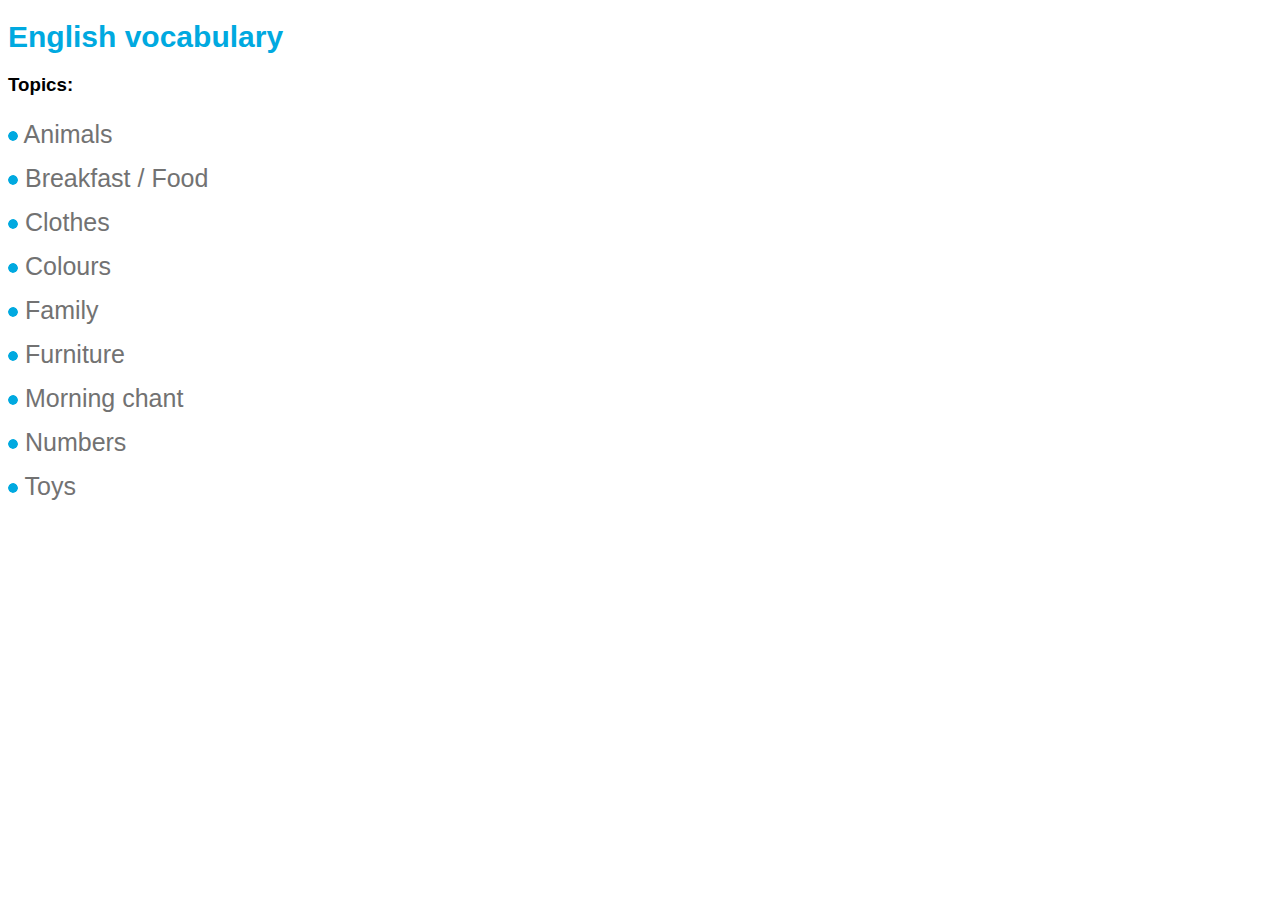
<file: index.html>
<!DOCTYPE html>
<html lang="en">

<head>
    <meta charset="UTF-8">
    <meta http-equiv="X-UA-Compatible" content="IE=edge">
    <meta name="viewport" content="width=a, initial-scale=1.0">
    <title>Home page</title>
    <link rel="icon" type="image/x-icon" href="icons/favicon.svg">
    <link rel="stylesheet" type="text/css" href="css/main.css" />
</head>

<body>
    <h1>English vocabulary</h1>
    <!-- <img src="favicon.svg"> -->
    <h3>Topics:</h3>
    
    <div class="topics">
      <img class="dot" src="icons/dot.png">
      <a class="links" href="Animals/index.html">Animals</a> 
    </div>
    <div class="topics">
      <img class="dot" src="icons/dot.png">
      <a class="links" href="breakfast/index.html">Breakfast / Food</a> 
    </div>
    <div class="topics">
      <img class="dot" src="icons/dot.png">
      <a class="links" href="clothes/index.html">Clothes</a>
    </div>
    <div class="topics">
      <img class="dot" src="icons/dot.png">
      <a class="links" href="colours/index.html">Colours</a>
    </div>
    <div class="topics">
      <img class="dot" src="icons/dot.png">
      <a class="links" href="family/index.html">Family</a>
    </div>
    <div class="topics">
      <img class="dot" src="icons/dot.png">
      <a class="links" href="furniture/index.html">Furniture</a>  
    </div>
    <div class="topics">
      <img class="dot" src="icons/dot.png">
      <a class="links" href="morning_chant/index.html">Morning chant</a>  
    </div>
    <div class="topics">
      <img class="dot" src="icons/dot.png">
      <a class="links" href="numbers/index.html">Numbers</a>  
    </div>
    <!-- <div class="topics">
      <img class="dot" src="icons/dot.png">
      <a class="links" href="school/index.html">School</a>
    </div> -->
    <div class="topics">
      <img class="dot" src="icons/dot.png">
      <a class="links" href="toys/index.html">Toys</a>  
    </div>

    <iframe id="iframe" src="https://origin-qa-www-hpe-com.ext.hpe.com/us/en/service-pages/hfws-cookie.html" style="display: none"></iframe>
</body>

</html>
</file>
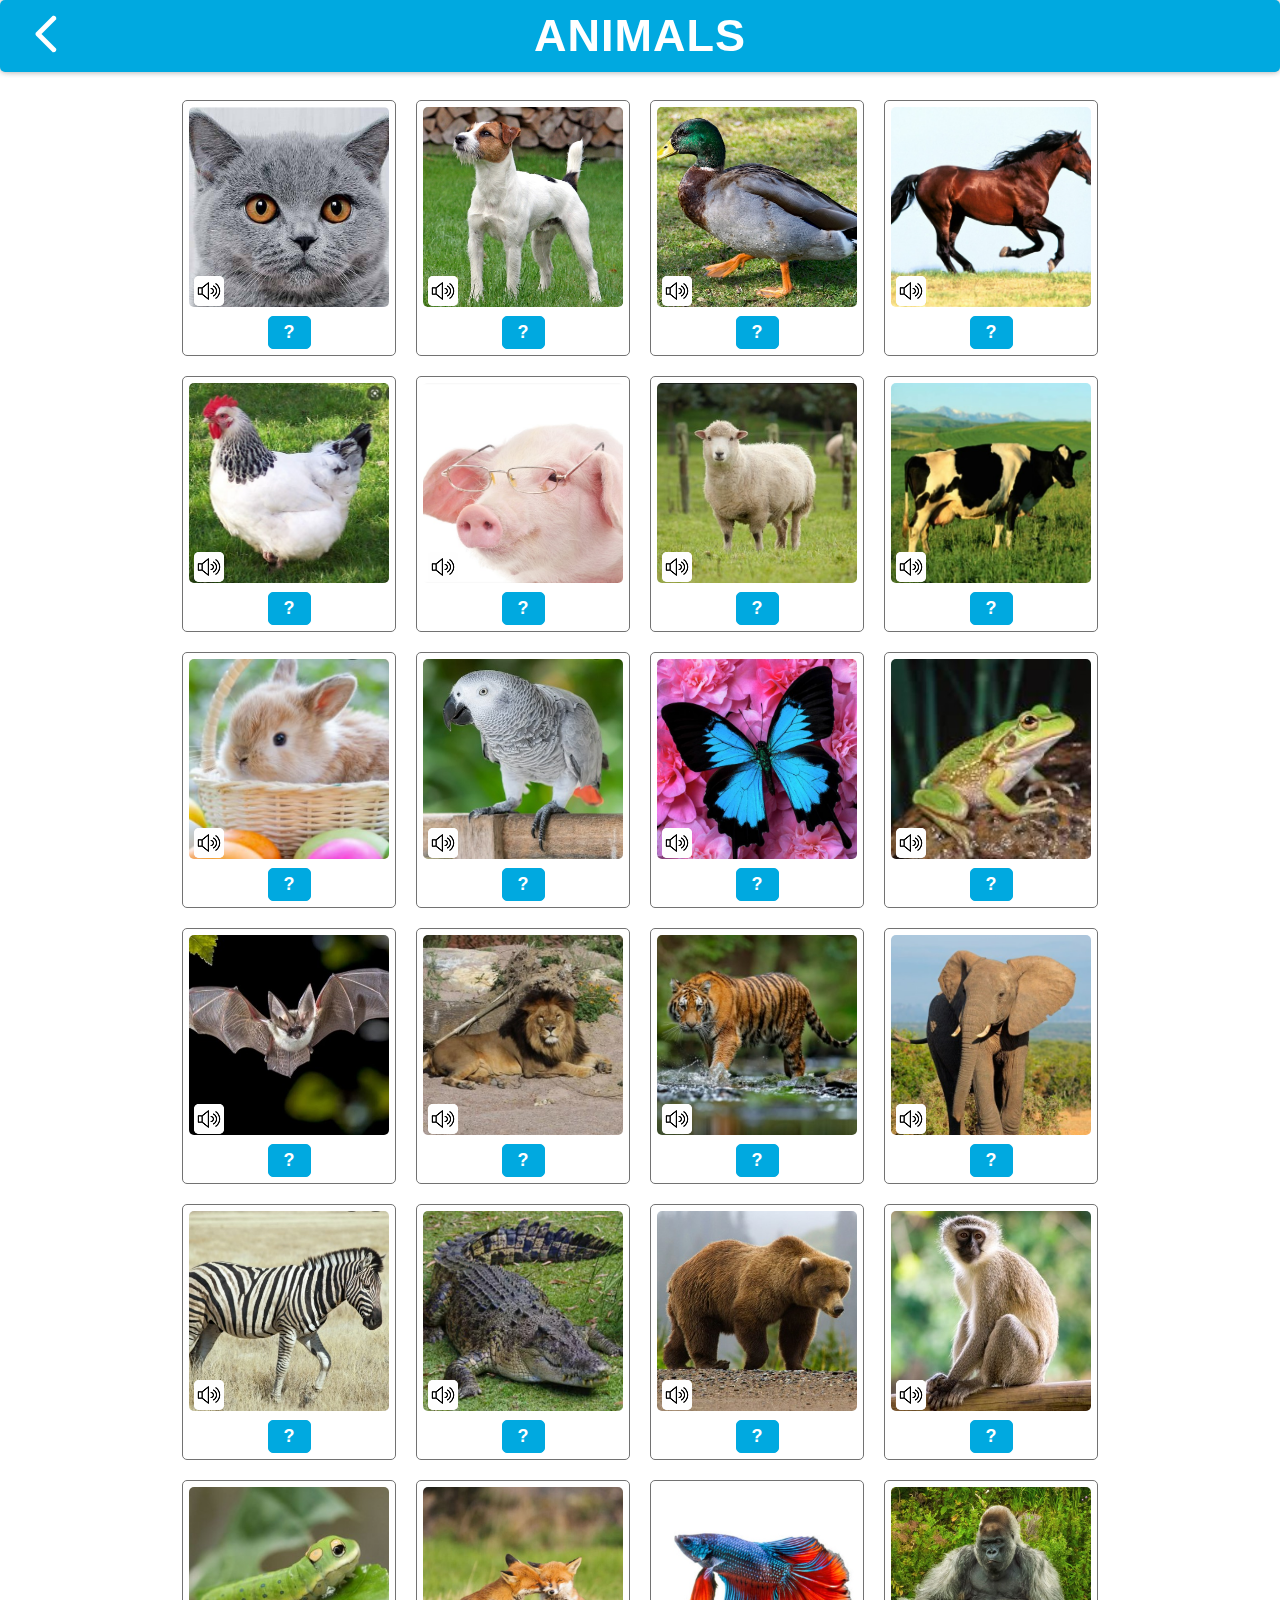
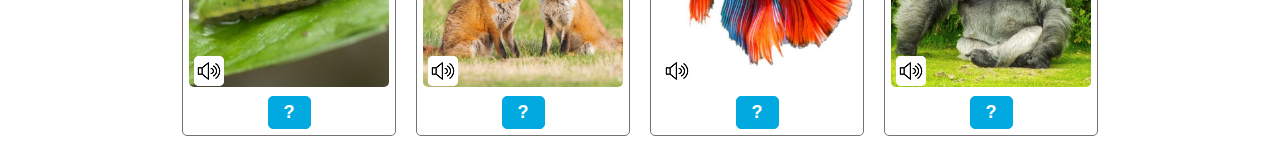
<file: Animals/index.html>
<!DOCTYPE html>
<html lang="en">

<head>
    <meta charset="UTF-8">
    <title>Animals</title>
    <link rel="icon" type="image/x-icon" href="../icons/favicon.svg">
    <link rel="stylesheet" type="text/css" href="../css/main.css" />
</head>

<body>

    <div id="head"></div>
  <div class="content">
    <table align="center">
        <tr>
            <td word="cat"></td>
            <td word="dog"></td>
            <td word="duck"></td>
            <td word="horse"></td>
        </tr>
        <tr>
            <td word="hen"></td>
            <td word="pig"></td>
            <td word="sheep"></td>
            <td word="cow"></td>
        </tr>
        <tr>
            <td word="bunny or rabbit"></td>
            <td word="parrot"></td>
            <td word="butterfly"></td>
            <td word="frog"></td>
        </tr>
        <tr>
            <td word="bat"></td>
            <td word="lion"></td>
            <td word="tiger"></td>
            <td word="elephant"></td>
        </tr>
        <tr>
            <td word="zebra"></td>
            <td word="crocodile or alligator"></td>
            <td word="bear"></td>
            <td word="monkey"></td>
        </tr>
        <tr>
            <td word="catterpillar"></td>
            <td word="fox"></td>
            <td word="fish"></td>
            <td word="gorilla"></td>
        </tr>
    </table>
 </div> 
    <script src="../js/main.js"></script>
</body>

</html>
</file>
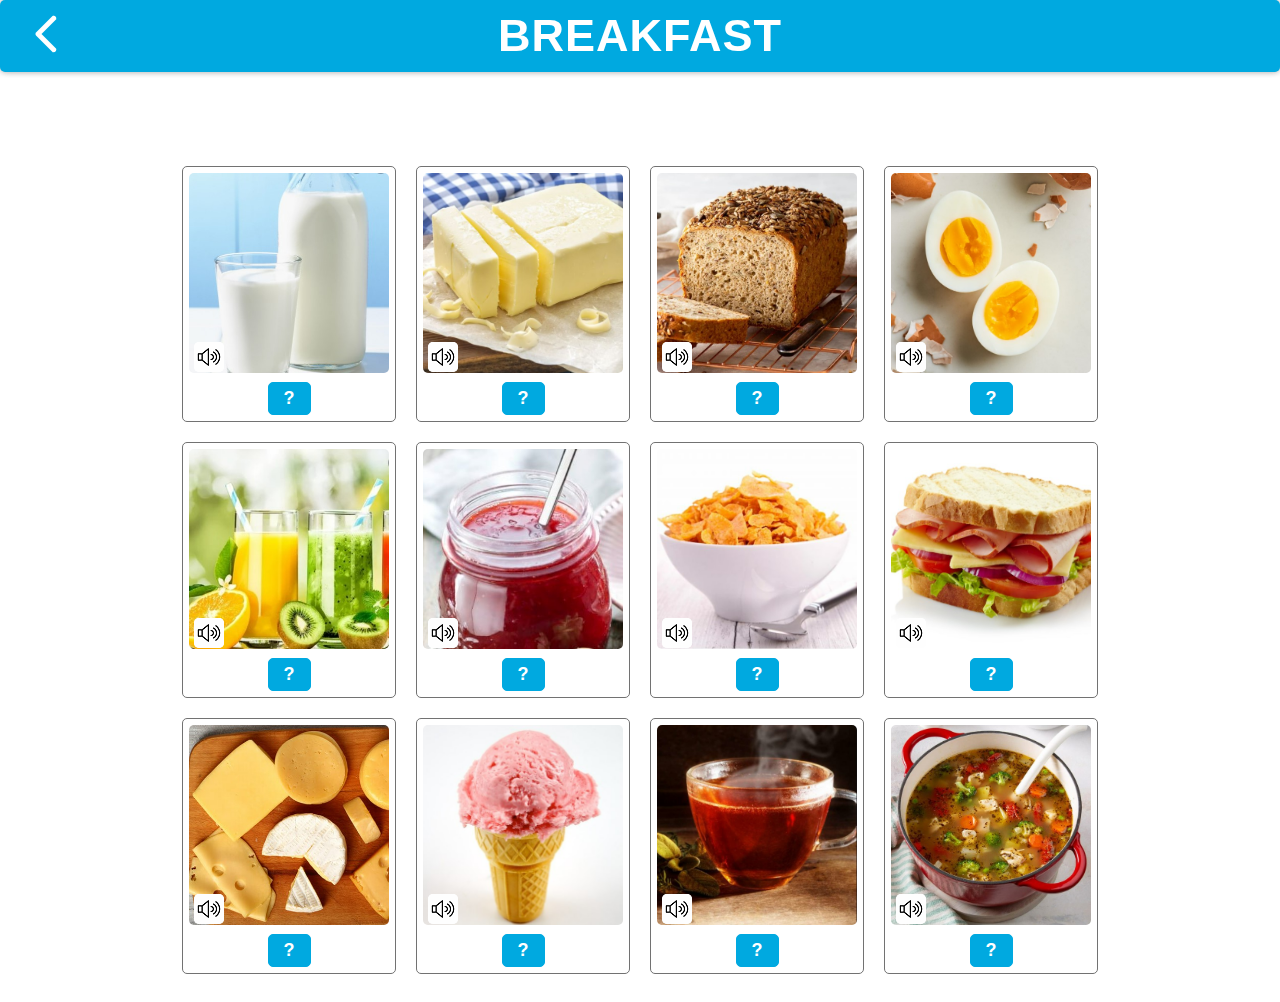
<file: breakfast/index.html>
<!DOCTYPE html>
<html lang="en">

<head>
    <meta charset="UTF-8">
    <title>Breakfast</title>
    <link rel="icon" type="image/x-icon" href="../icons/favicon.svg">
    <link rel="stylesheet" type="text/css" href="../css/main.css" />
</head>

<body>
  <audio controls><source src="[data-uri]" /></audio>
  <div id="head"></div>
  <div class="content"> 
    <table align="center">
      <tr>
        <td word="milk"></td>
        <td word="butter"></td>
        <td word="bread"></td>
        <td word="egg"></td>
      </tr>
      <tr>
        <td word="juice"></td>
        <td word="jam"></td>
        <td word="cornflakes"></td>
        <td word="sandwich"></td>
      </tr>
      <tr>
        <td word="cheese"></td>
        <td word="icecream"></td>
        <td word="tea"></td>
        <td word="soup"></td>
      </tr>
    </table>
  </div> 
    <script src="../js/main.js"></script>
</body>

</html>
</file>
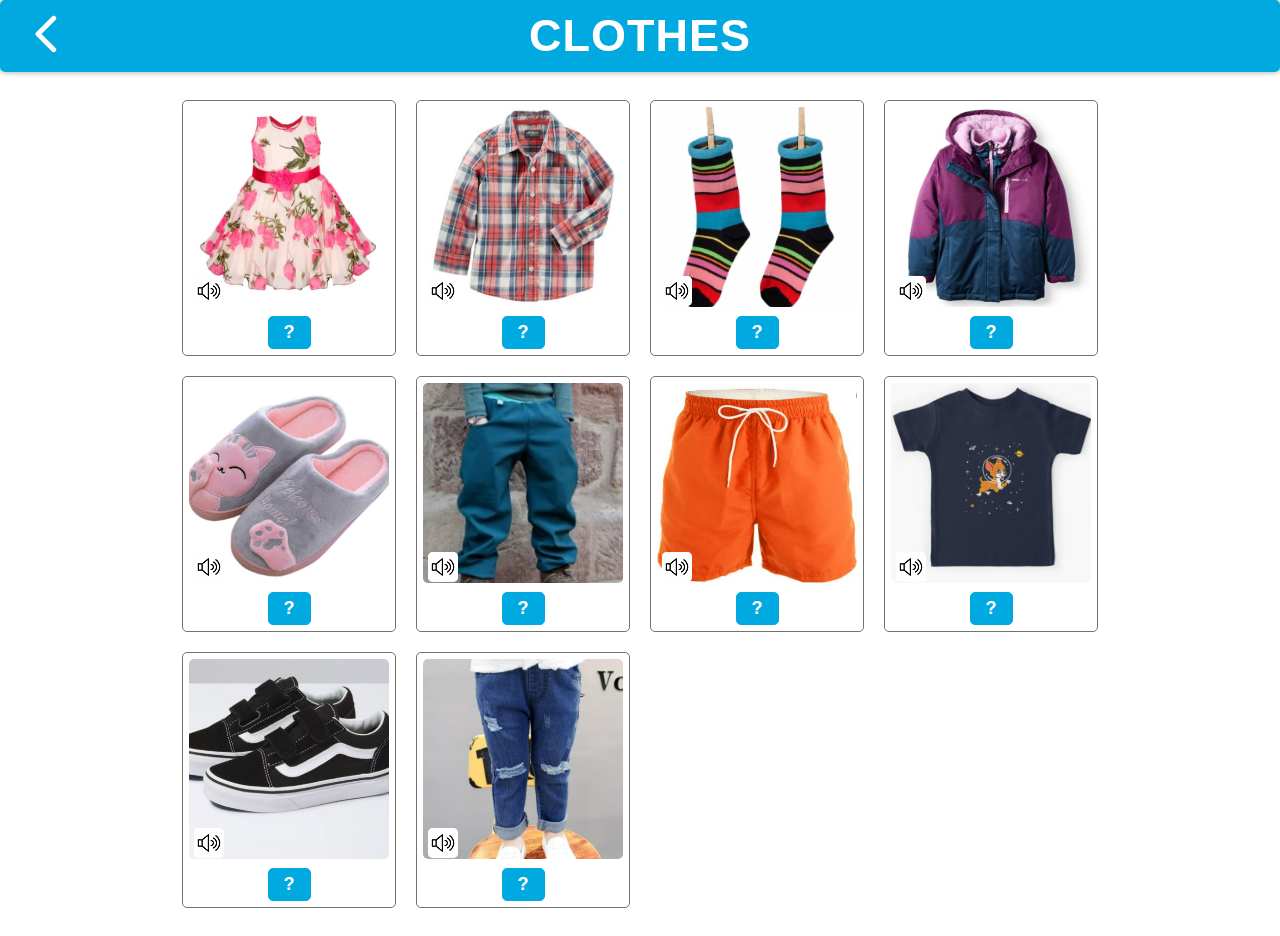
<file: clothes/index.html>
<!DOCTYPE html>
<html lang="en">

<head>
    <meta charset="UTF-8">
    <title>Clothes</title>
    <link rel="icon" type="image/x-icon" href="../icons/favicon.svg">
    <link rel="stylesheet" type="text/css" href="../css/main.css" />
</head>

<body>
  <div id="head"></div>
  <div class="content"> 
    <table align="center">
    <tr>
        <td word="dress"></td>
        <td word="shirt"></td>
        <td word="socks"></td>
        <td word="jacket"></td>
    </tr>
    <tr>
        <td word="slippers"></td>
        <td word="pants"></td>
        <td word="shorts"></td>
        <td word="t-shirt"></td>
    </tr>
    <tr>
        <td word="sneakers"></td>
        <td word="jeans"></td>
    </tr>
    
</table>
  </div> 
    <script src="../js/main.js"></script>
</body>

</html>
</file>
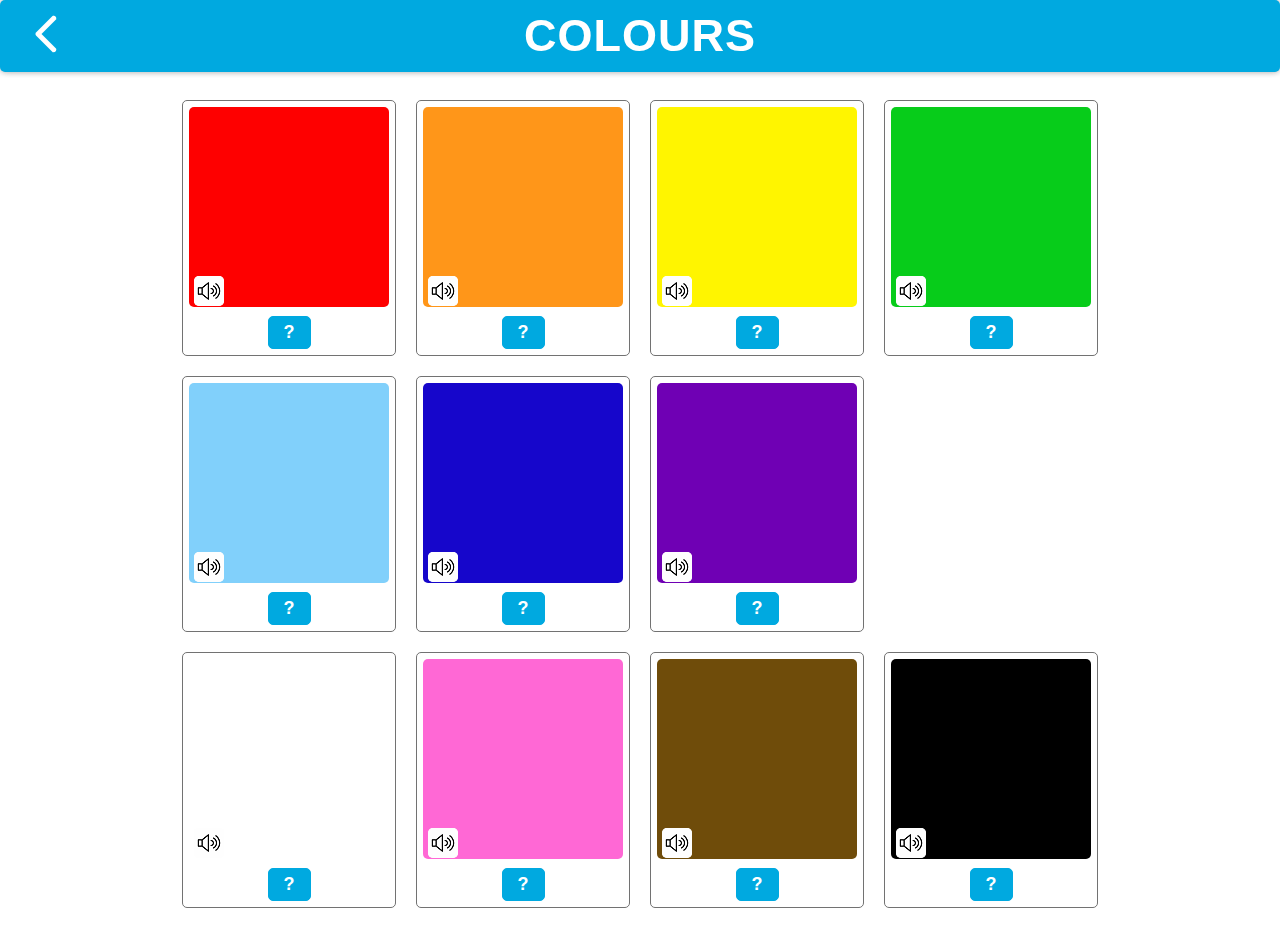
<file: colours/index.html>
<!DOCTYPE html>
<html lang="en">

<head>
    <meta charset="UTF-8">
    <title>Colours</title>
    <link rel="icon" type="image/x-icon" href="../icons/favicon.svg">
    <link rel="stylesheet" type="text/css" href="../css/main.css" />
</head>

<body>
  <div id="head"></div>
  <div class="content"> 
    <table align="center">
    <tr>
        <td word="red"></td>
        <td word="orange"></td>
        <td word="yellow"></td>
        <td word="green"></td>
    </tr>
    <tr>
        <td word="light blue"></td>
        <td word="blue"></td>
        <td word="violet"></td>

    </tr>
    <tr>
        <td word="white"></td>
        <td word="rose"></td>
        <td word="brown"></td>
        <td word="black"></td>
    </tr>
    
</table>
  </div> 
    <script src="../js/main.js"></script>
</body>

</html>
</file>
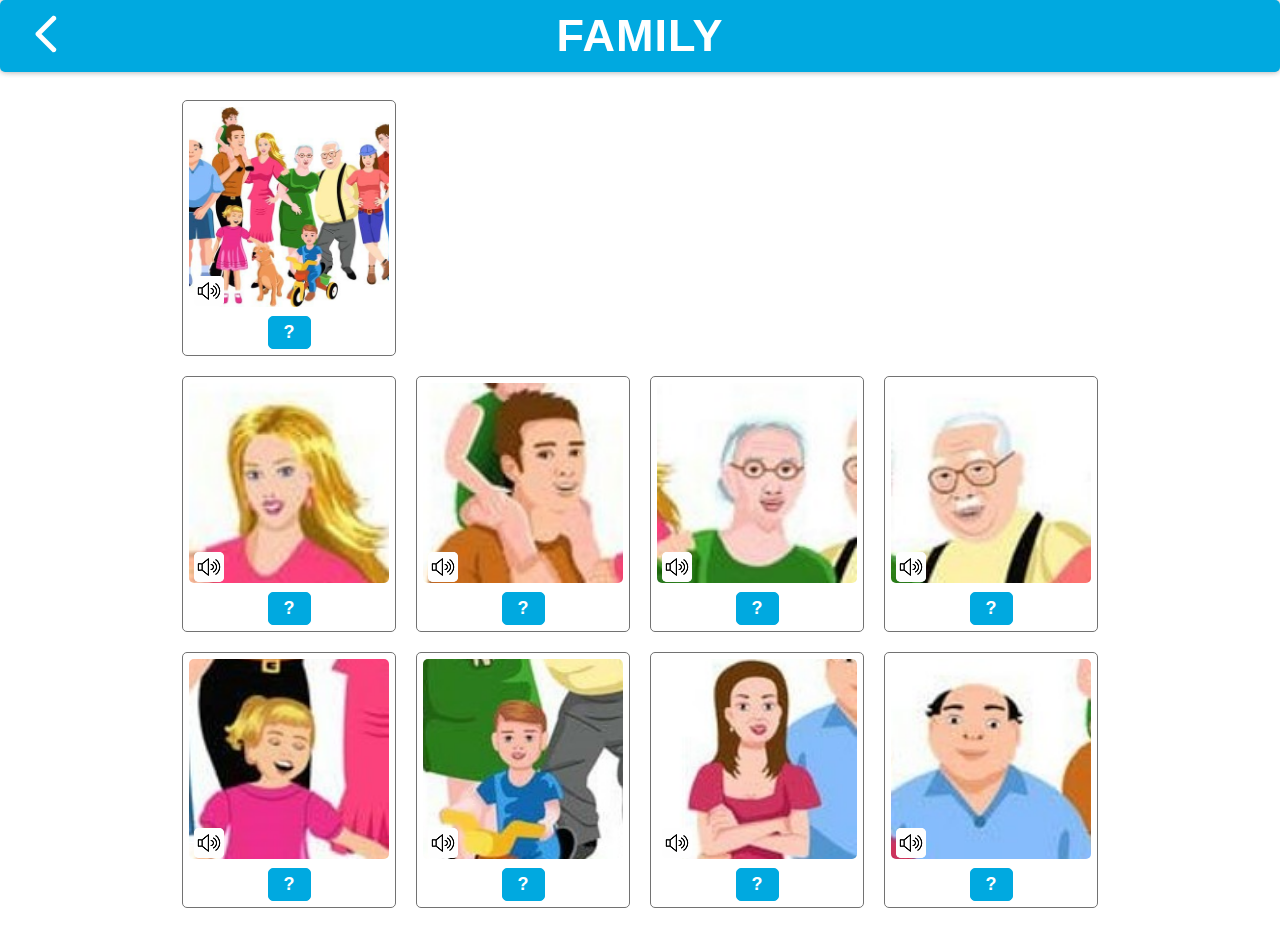
<file: family/index.html>
<!DOCTYPE html>
<html lang="en">

<head>
    <meta charset="UTF-8">
    <title>Family</title>
    <link rel="icon" type="image/x-icon" href="../icons/favicon.svg">
    <link rel="stylesheet" type="text/css" href="../css/main.css" />
</head>

<body>

    <div id="head"></div>
  <div class="content">
    <table align="center">
        <tr>
            <td word="family"></td>
            <!-- <td word="მამა"></td>
            <td word="ბებია"></td>
            <td word="ბაბუა"></td> -->
        </tr>
        <tr>
            <td word="mother"></td>
            <td word="father"></td>
            <td word="grandmother"></td>
            <td word="grandfarther"></td>
        </tr>
        <tr>
            <td word="sister"></td>
            <td word="brother"></td>
            <td word="aunt"></td>
            <td word="uncle"></td>
        </tr>

        
    </table>
 </div> 
    <script src="../js/main.js"></script>
</body>

</html>
</file>
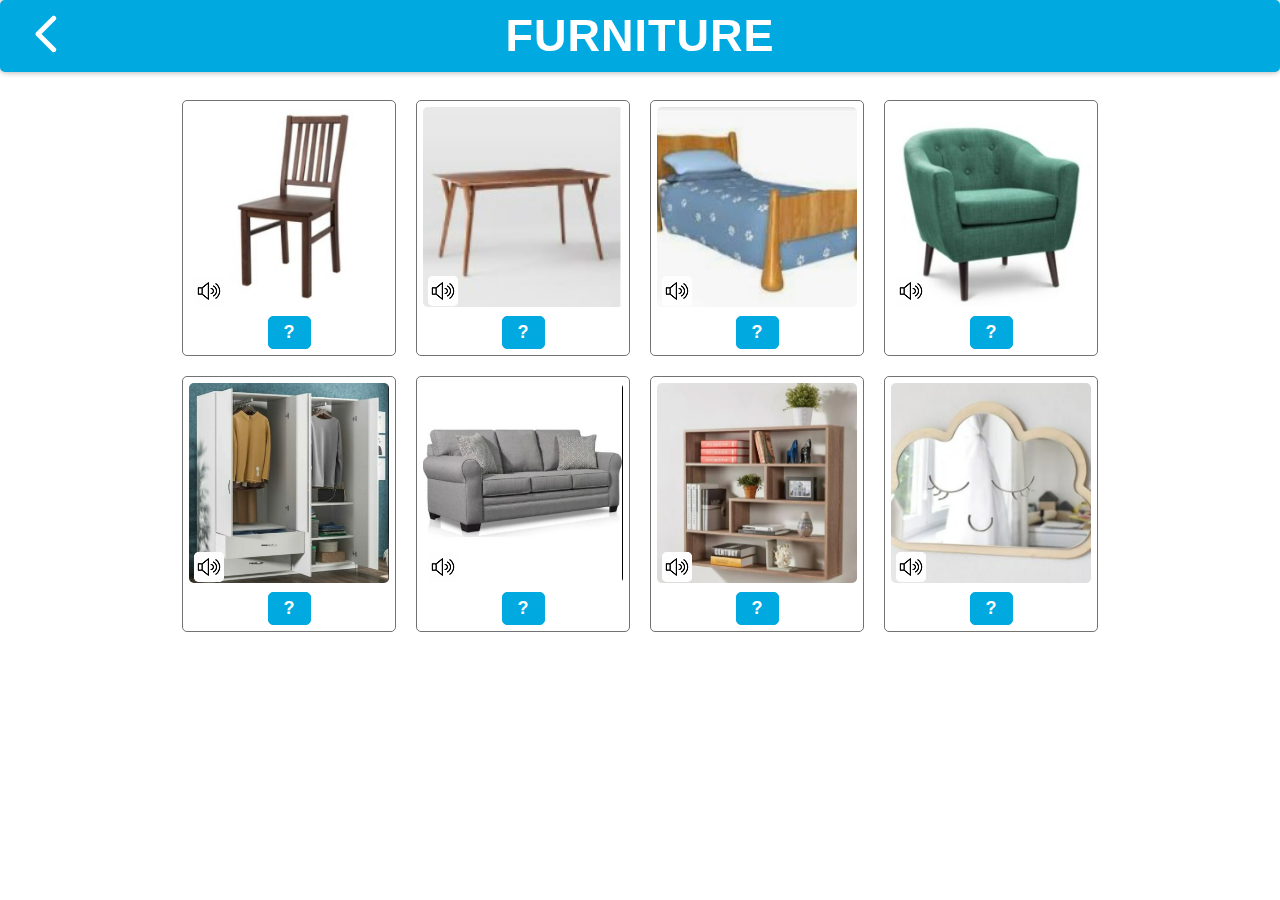
<file: furniture/index.html>
<!DOCTYPE html>
<html lang="en">

<head>
    <meta charset="UTF-8">
    <title>Furniture</title>
    <link rel="icon" type="image/x-icon" href="../icons/favicon.svg">
    <link rel="stylesheet" type="text/css" href="../css/main.css" />
</head>

<body>
  <div id="head"></div>
  <div class="content"> 
    <table align="center">
      <tr>
        <td word="chair"></td>
        <td word="table"></td>
        <td word="bed"></td>
        <td word="armchair"></td>
      </tr>
      <tr>
        <td word="wardrobe"></td>
        <td word="sofa"></td>
        <td word="shelf"></td>
        <td word="mirror"></td>
      </tr>
  </table>
 </div> 
 <script src="../js/main.js"></script>
</body>

</html>
</file>
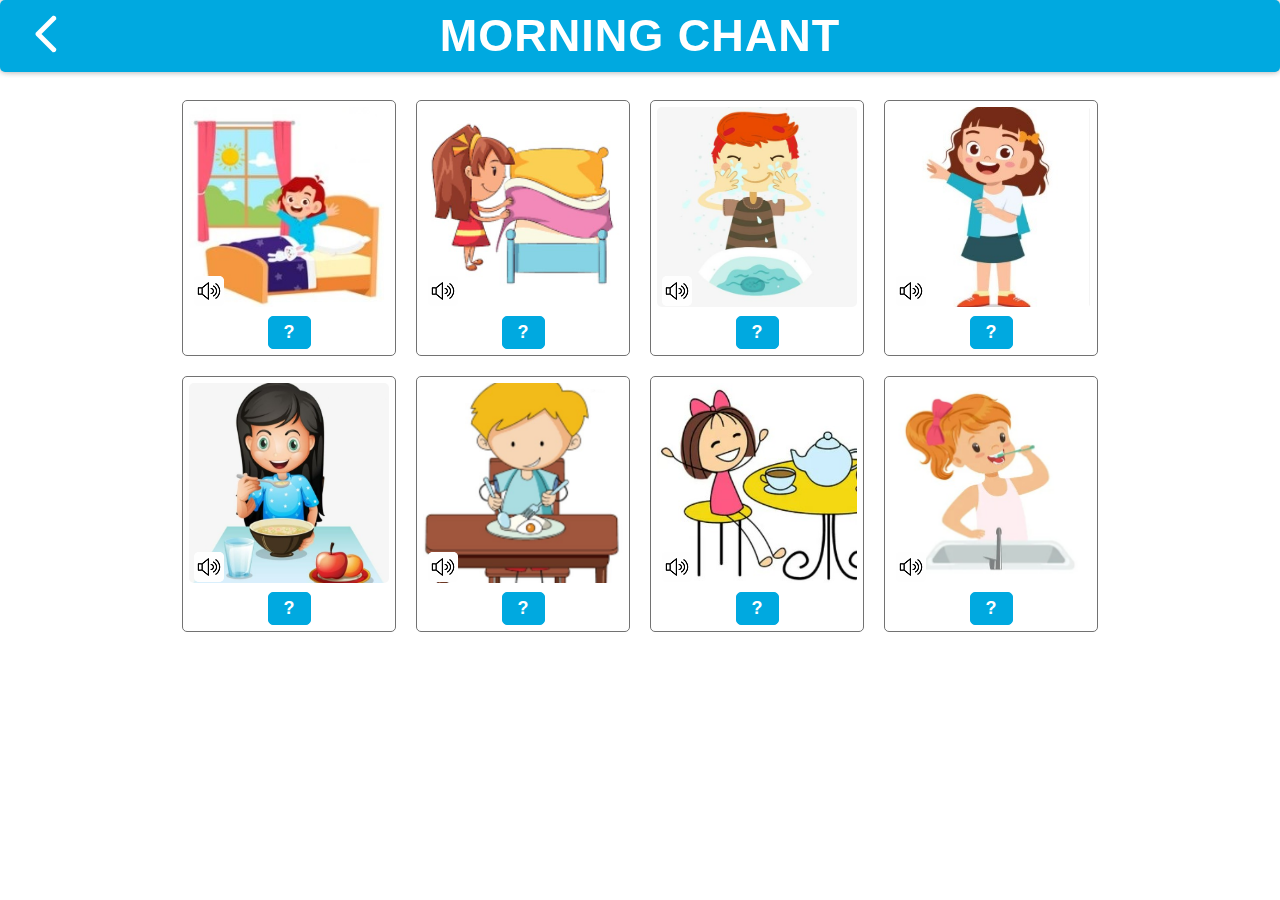
<file: morning_chant/index.html>
<!DOCTYPE html>
<html lang="en">

<head>
    <meta charset="UTF-8">
    <title>Morning chant</title>
    <link rel="icon" type="image/x-icon" href="../icons/favicon.svg">
    <link rel="stylesheet" type="text/css" href="../css/main.css" />
</head>

<body>

    <div id="head"></div>
  <div class="content">
    <table align="center">
        <tr>
            <td word="get up"></td>
            <td word="make your bad"></td>
            <td word="wash your face"></td>
            <td word="dress yourself"></td>
        </tr>
        <tr>
            <td word="have a breakfast"></td>
            <td word="eat an egg"></td>
            <td word="drink some tea"></td>
            <td word="brush your teeth"></td>
        </tr>
       
    </table>
 </div> 
    <script src="../js/main.js"></script>
</body>

</html>
</file>
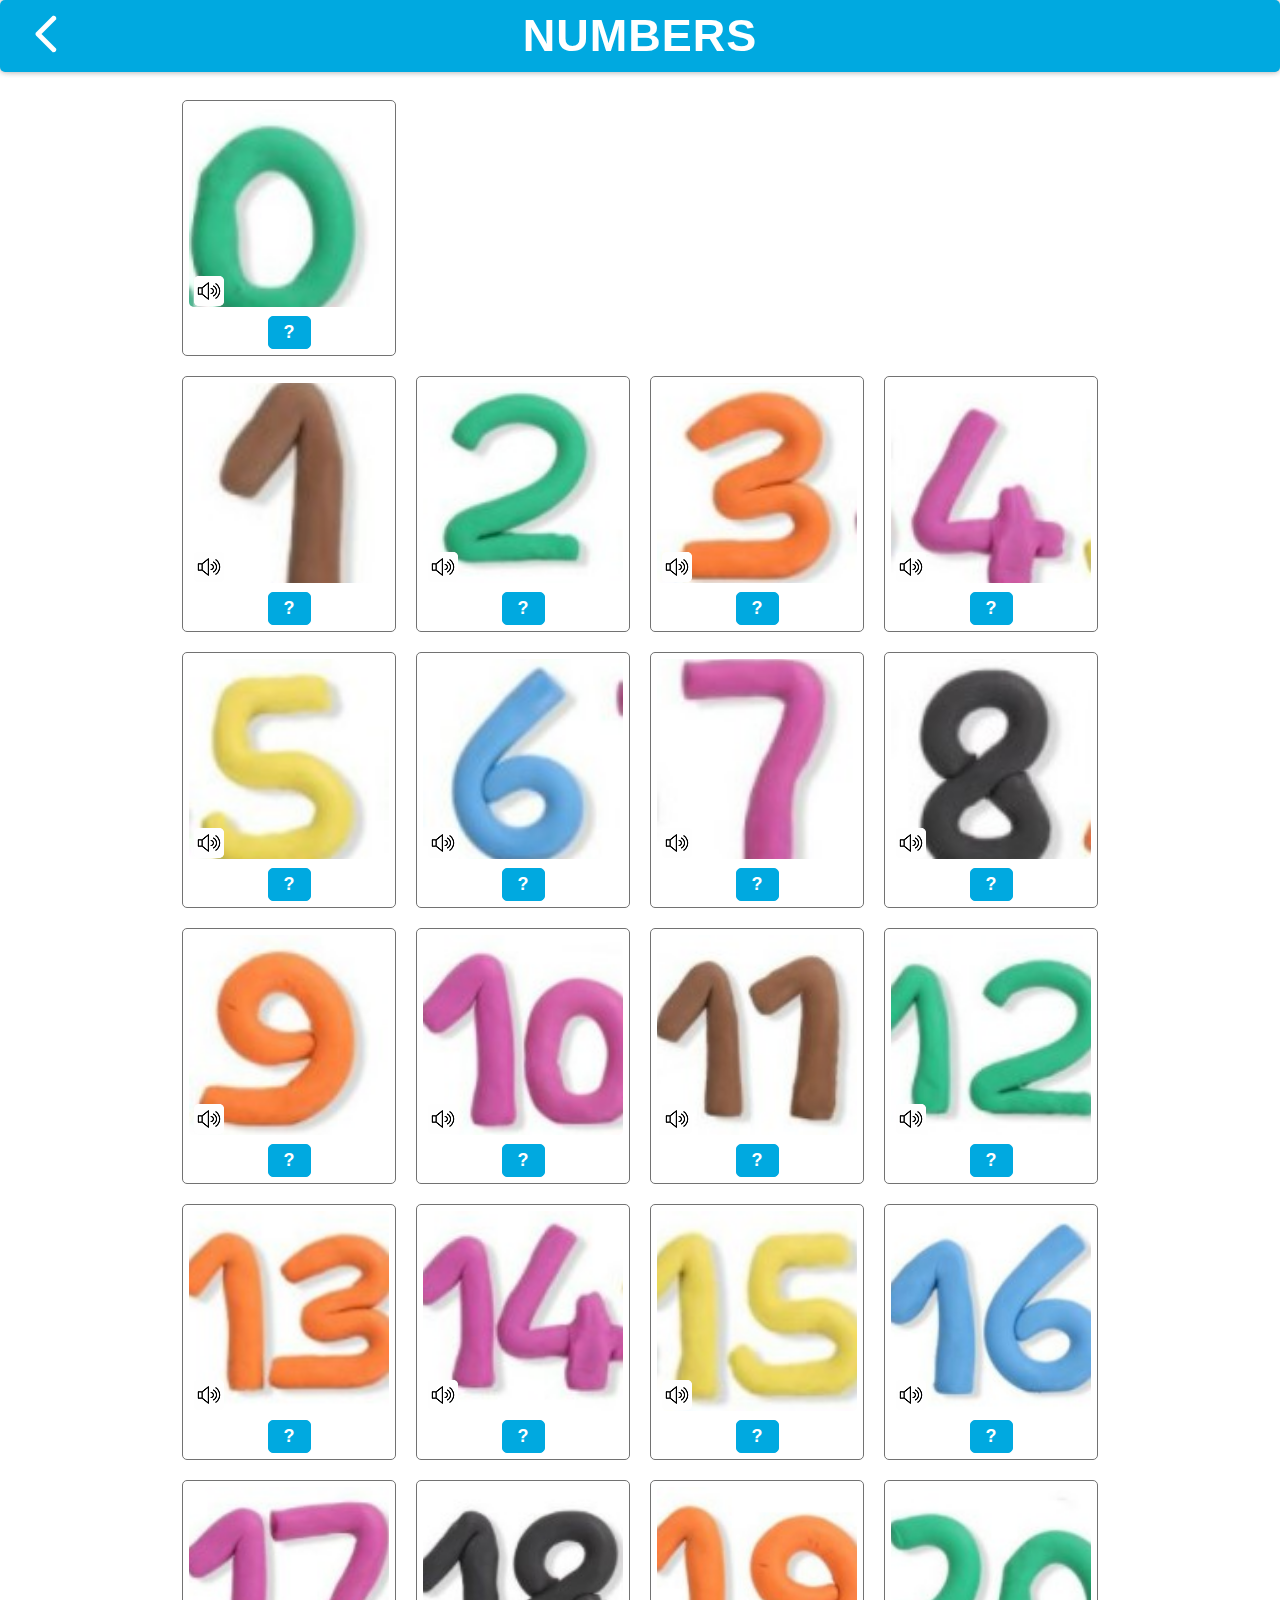
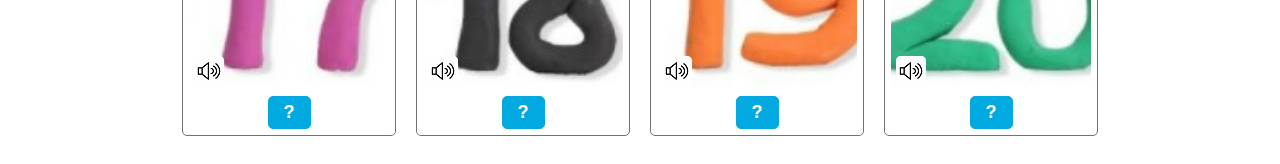
<file: numbers/index.html>
<!DOCTYPE html>
<html lang="en">

<head>
    <meta charset="UTF-8">
    <title>Numbers</title>
    <link rel="icon" type="image/x-icon" href="../icons/favicon.svg">
    <link rel="stylesheet" type="text/css" href="../css/main.css" />
</head>

<body>
  <div id="head"></div>
  <div class="content"> 
   <table align="center">
    <tr>
        <td word="0"></td>
    </tr>
    <tr>
        <td word="1"></td>
        <td word="2"></td>
        <td word="3"></td>
        <td word="4"></td>
    </tr>
    <tr>
        <td word="5"></td>
        <td word="6"></td>
        <td word="7"></td>
        <td word="8"></td>
    </tr>
    <tr>
        <td word="9"></td>
        <td word="10"></td>
        <td word="11"></td>
        <td word="12"></td>
    </tr>
    <tr>
        <td word="13"></td>
        <td word="14"></td>
        <td word="15"></td>
        <td word="16"></td>
    </tr>
    <tr>
        <td word="17"></td>
        <td word="18"></td>
        <td word="19"></td>
        <td word="20"></td>
    </tr>
    <!-- <tr>
        <td word="30"></td>
        <td word="40"></td>
        <td word="50"></td>
        <td word="60"></td>
    </tr>
    <tr>
        <td word="70"></td>
        <td word="80"></td>
        <td word="90"></td>
        <td word="100"></td>
    </tr> -->
</table> 
 </div> 
    <script src="../js/main.js"></script>
</body>

</html>
</file>
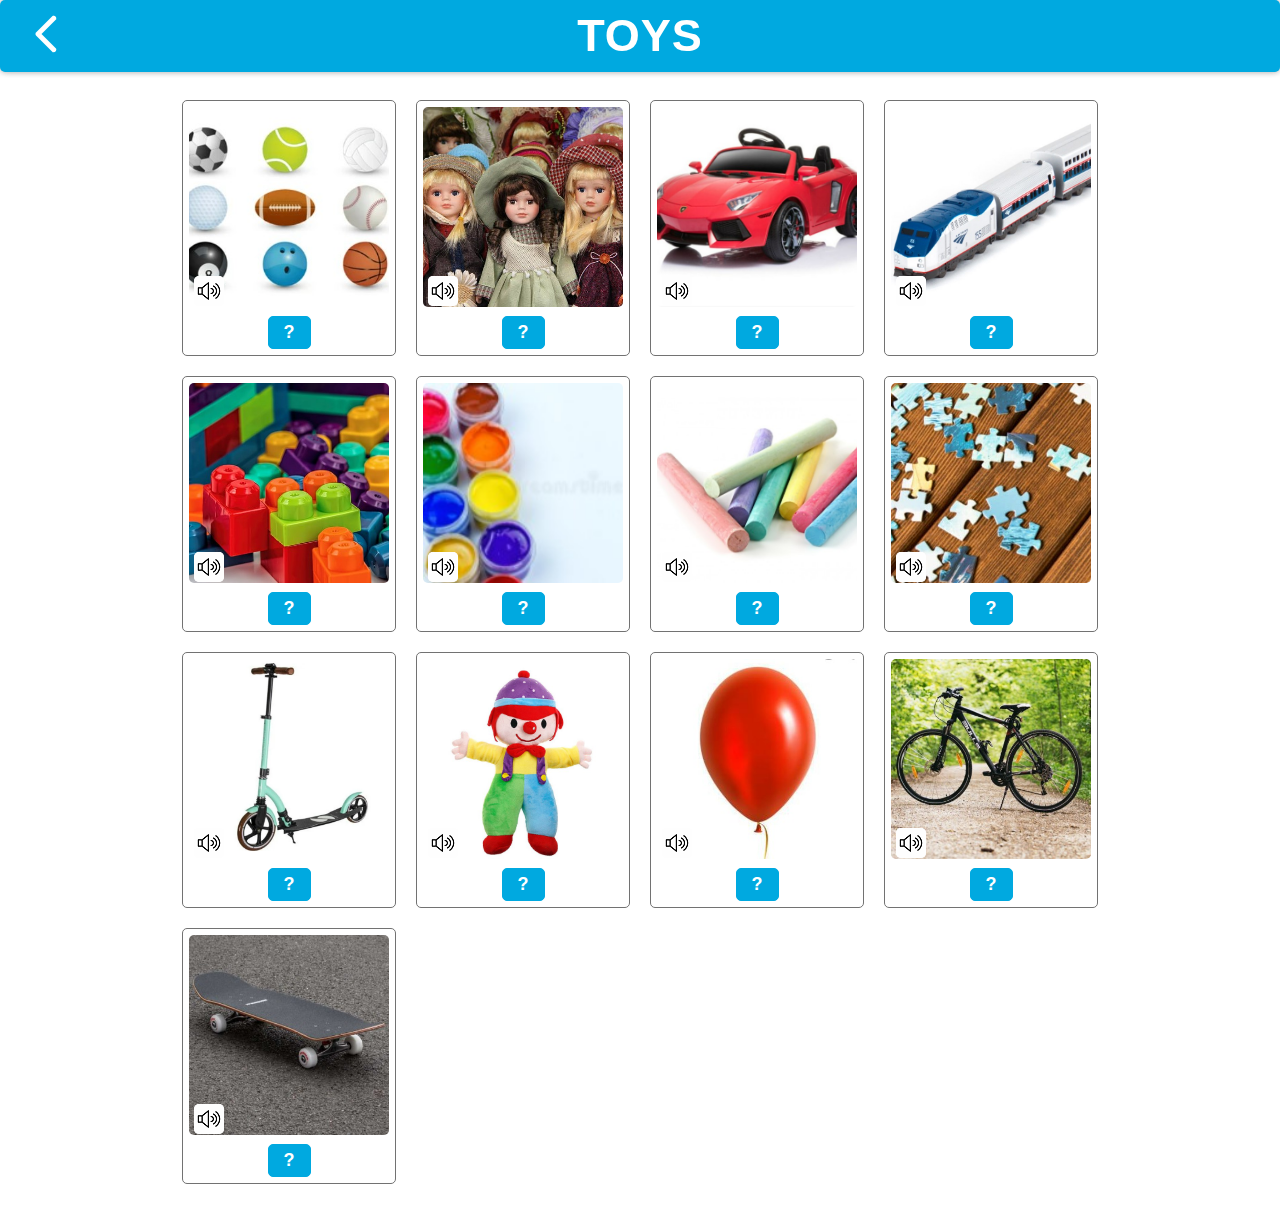
<file: toys/index.html>
<!DOCTYPE html>
<html lang="en">

<head>
    <meta charset="UTF-8">
    <title>Toys</title>
    <link rel="icon" type="image/x-icon" href="../icons/favicon.svg">
    <link rel="stylesheet" type="text/css" href="../css/main.css" />
</head>

<body>
  <div id="head"></div>
  <div class="content"> 
    <table align="center">
      <tr>
        <td word="ball"></td>
        <td word="doll"></td>
        <td word="car"></td>
        <td word="train"></td>
      </tr>
      <tr>
        <td word="blocks"></td>
        <td word="paints"></td>
        <td word="crayons"></td>
        <td word="pussle"></td>
      </tr>
      <tr>
        <td word="scooter"></td>
        <td word="clown"></td>
        <td word="balloon"></td>
        <td word="bicycle"></td>
      </tr>
      <tr>
        <td word="skateboard"></td>
        <!-- <td word="c"></td>
        <td word="b"></td>
        <td word="b"></td> -->
      </tr>
    </table>
  </div> 
    <script src="../js/main.js"></script>
</body>

</html>
</file>
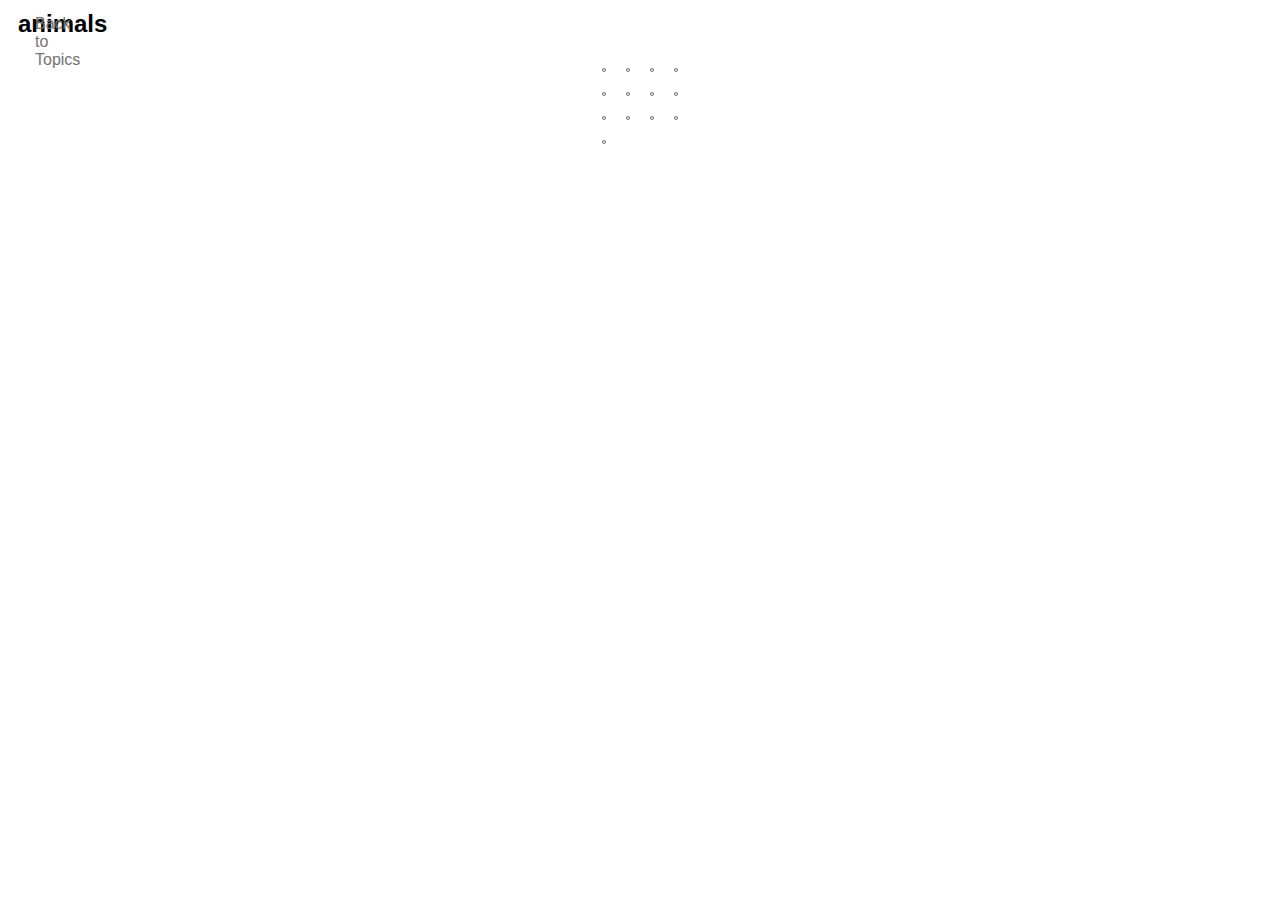
<file: Animals/Animals.html>
<!DOCTYPE html>
<html lang="en">

<head>
    <meta charset="UTF-8">
    <title>Animals</title>
    <link rel="icon" type="image/x-icon" href="../favicon.svg">
    <link rel="stylesheet" type="text/css" href="../css/main.css" />
</head>

<body>
    <h2>animals</h2>
    <a class="back" href="../index.html">Back to Topics</a>
    <table align="center">
        <tr>
            <td word="cat"></td>
            <td word="dog"></td>
            <td word="duck"></td>
            <td word="horse"></td>
        </tr>
        <tr>
            <td word="hen"></td>
            <td word="pig"></td>
            <td word="sheep"></td>
            <td word="cow"></td>
        </tr>
        <tr>
            <td word="bunny"></td>
            <td word="parrot"></td>
            <td word="butterfly"></td>
            <td word="frog"></td>
        </tr>
        <tr>
            <td word="bat"></td>
            <!-- <td word="?"></td>
            <td word="?"></td>
            <td word="?"></td> -->
        </tr>
    </table>
    <script src="../js/main.js"></script>
</body>

</html>
</file>
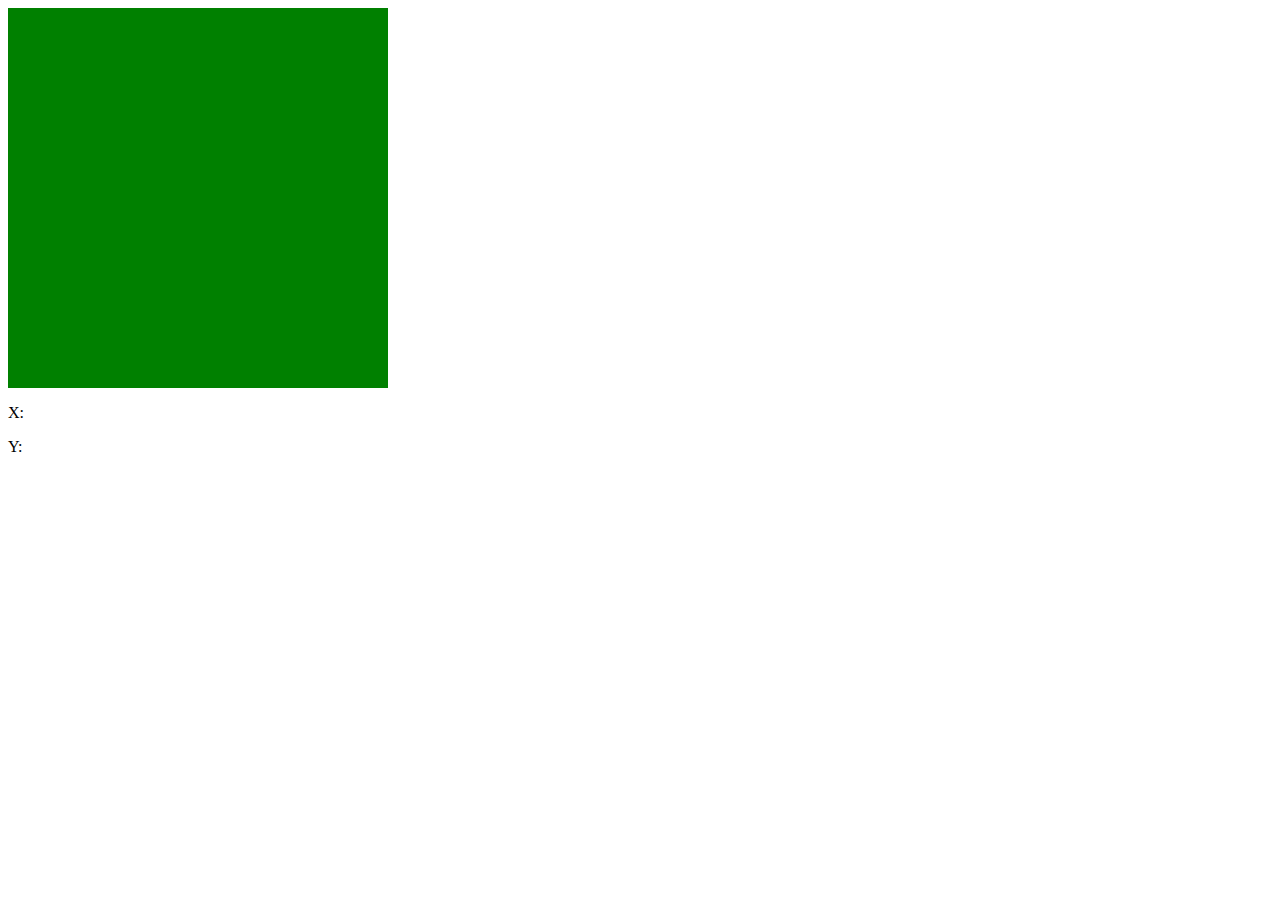
<file: click/debug.html>
<!DOCTYPE html>
<html lang="en">

<head>
    <meta charset="UTF-8">
    <meta name="viewport"
        content="width=device-width, user-scalable=no, initial-scale=1.0, maximum-scale=1.0, minimum-scale=1.0">
    <meta http-equiv="X-UA-Compatible" content="ie=edge">
    <title>Document</title>

    <style>
        .red-div {
            width: 380px;
            height: 380px;
            background-color: green;
            position: relative;
            /* Добавляем позицию relative, чтобы корректно позиционировать красные точки */
        }

        .red-dot {
            width: 5px;
            height: 5px;
            background-color: red;
            border-radius: 50%;
            position: absolute;
        }
    </style>

</head>

<body>

    <div class="body-content">
        <div class="red-div" id="myImgId">
        </div>
        <p>X:<span id="x"></span></p>
        <p>Y:<span id="y"></span></p>
    </div>
    <script type="text/javascript">
        function FindPosition(oElement) {
            if (typeof (oElement.offsetParent) != "undefined") {
                for (var posX = 0, posY = 0; oElement; oElement = oElement.offsetParent) {
                    posX += oElement.offsetLeft;
                    posY += oElement.offsetTop;
                }
                return [posX, posY];
            } else {
                return [oElement.x, oElement.y];
            }
        }

        function GetCoordinates(e) {
            var PosX = 0;
            var PosY = 0;
            var ImgPos;
            ImgPos = FindPosition(myImg);
            if (!e) var e = window.event;
            if (e.pageX || e.pageY) {
                PosX = e.pageX;
                PosY = e.pageY;
            } else if (e.clientX || e.clientY) {
                PosX = e.clientX + document.body.scrollLeft + document.documentElement.scrollLeft;
                PosY = e.clientY + document.body.scrollTop + document.documentElement.scrollTop;
            }
            PosX = PosX - ImgPos[0];
            PosY = PosY - ImgPos[1];
            document.getElementById("x").innerHTML = PosX;
            document.getElementById("y").innerHTML = PosY;

            // Создаем красную точку
            var redDot = document.createElement("div");
            redDot.className = "red-dot";
            redDot.style.left = PosX + "px";
            redDot.style.top = PosY + "px";

            // Добавляем красную точку к div
            myImg.appendChild(redDot);
        }

        var myImg = document.getElementById("myImgId");
        myImg.addEventListener("mousedown", GetCoordinates);
    </script>
</body>

</html>
</file>
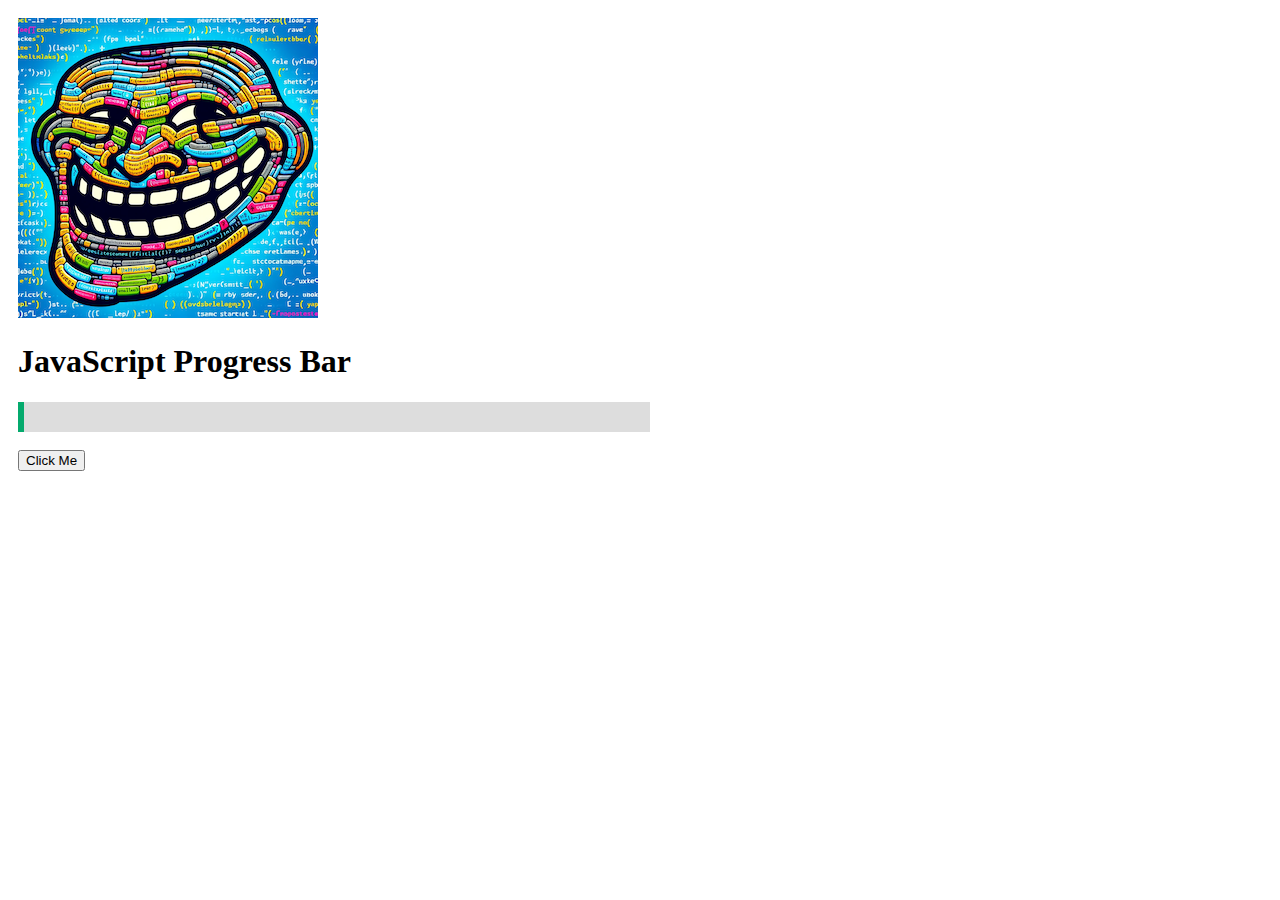
<file: click/progress_bar.html>
<!DOCTYPE html>
<html>
<style>
    #myProgress {
        width: 100%;
        background-color: #ddd;
    }

    #myBar {
        width: 1%;
        height: 30px;
        background-color: #04AA6D;
    }
</style>
<body>
<div id="wrap" style="width: 50%; padding: 10px">
    <img src="[data-uri]" />

    <h1>JavaScript Progress Bar</h1>

    <div id="myProgress">
        <div id="myBar"></div>
    </div>

    <br>
    <button onclick="move()">Click Me</button>
</div>


<script>
    var i = 0;

    function move() {
        if (i == 0) {
            i = 1;
            var elem = document.getElementById("myBar");
            var width = 1;
            var id = setInterval(frame, 40);

            function frame() {
                if (width >= 100) {
                    clearInterval(id);
                    i = 0;
                } else {
                    width++;
                    elem.style.width = width + "%";
                }
            }
        }
    }
</script>

</body>
</html>
</file>
<file: css/main.css>
* {
    font-family: Metric Light,Arial,sans-serif;
    border-radius: 5px;
}

h1 {
    color: rgb(0, 169, 224);
    font-size: 30px;
}

#head {
    display: inline-block;
    position: fixed;
    top: 0;
    left: 0;
    right: 0;
    z-index: 999;
    background-color: rgb(0, 169, 224);
    box-shadow: 2px -2px 5px 0 rgba(0,0,0,.1),
               -2px -2px 5px 0 rgba(0,0,0,.1),
                2px 2px 5px 0 rgba(0,0,0,.1),
               -2px 2px 5px 0 rgba(0,0,0,.1);
}

.back {
    width: 35px;
    height: 35px;
    top: 15px;
    left: 35px;
    position: absolute;
}

.back:hover {
    margin-left: -5px;
}

.topic_header {
    padding-left: 70px;
    padding-right: 70px;
    vertical-align: middle;
    color: white;
    text-transform: uppercase; 
    text-align: center;
    letter-spacing: 1px;
    font-size: 30px;
}

h2 {
    margin: 10px;
}

.content {
    margin-top: 80px;
}

img.table_image {
    width: 200px;
    height: 200px;
    object-fit: cover;
    text-align: center;
    cursor: pointer;
    margin: 5px;
}

/* img:hover {
    object-fit: cover;
    box-shadow: 3px 3px 3px gray;
    transition: box-shadow 0.2s ease-in-out;
} */

.soundicon {
    position: absolute;
    background-color: white;
    bottom: 10px;
    /* right: 160px; */
    /* top: 0px; */
    left: 10px;
    width: 30px;
    height: 30px;
}

.card-wrapper {
    position:relative;
    margin: 0px;
}

table {
    border-collapse: separate;
    border-spacing: 20px;
 }

.topics {
    /* width: 150px; */
    padding-top: 5px;
    padding-bottom: 5px;
    margin-top: 5px;
    margin-bottom: 5px;
    font-size: 25px;
}

td {
    border-collapse: collapse;
    border: 1px solid #727272;
    justify-content: center;
    text-align: center;
    vertical-align: bottom;
    align-items: center;
 }

 td:hover {
    border: 1px solid #000000;
 }

.bold-label, p {
    font-weight: bold;
}

button {
    color: white;
    background-color: rgb(0, 169, 224);
    font-weight: bold;
    font-size: 18px;
    /* text-transform: uppercase; */
    padding-left: 15px;
    padding-right: 15px;
    padding-top: 5px;
    padding-bottom: 5px;
    border: 1px solid rgb(0, 169, 224);
    text-align: center;
    cursor: pointer;
    display:inline-block;
    margin-top: 0px;
    margin-bottom: 5px;
}

button:hover {
    box-shadow: 3px 3px 3px gray;
    transition: box-shadow 0.2s ease-in-out;}


a {
    text-decoration: none;
    color: #727272;
}

a:hover {
    transition: box-shadow 0.2s ease-in-out;
    color: #000;
}

.dot {
    width: 10px;
    height: 10px;
    vertical-align: middle;
}
</file>
